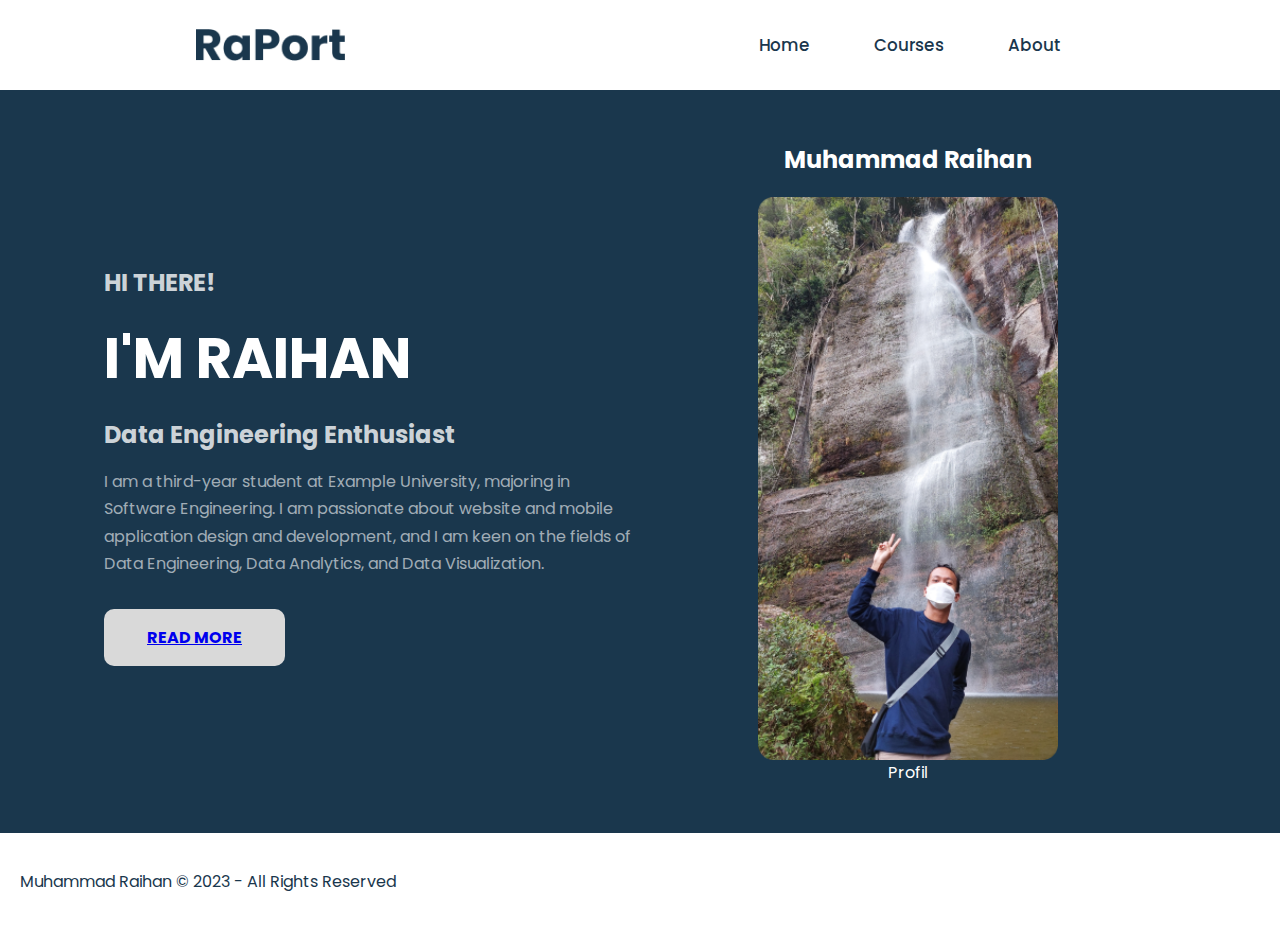
<file: Submission Dicoding/index.html>
<!DOCTYPE html>
<html lang="en">
  <head>
    <meta charset="UTF-8">
    <meta name="viewport" content="width=device-width, initial-scale=1.0">
    <meta name="description" content="This page is my impressive portfolio where I showcase all the top-notch training I have taken, the exceptional skills I have acquired, the outstanding projects I have done or am currently working on, and my contact information if you want to collaborate with me.">
    <title>RaPort</title>
 
    <!-- CSS Utama -->
    <link rel="stylesheet" href="css/style.css">
  </head>

  <body>
    <!-- Navigation Bar -->
    <header class="navbar-container">
      <div class="logo">
        <img src="img/RaPort.png" alt="Raihan's Portfolio">
      </div>
      <nav class="nav-list">
        <ul>
          <li><a href="index.html">Home</a></li>
          <li><a href="courses.html">Courses</a></li>
          <li><a href="about.html">About</a></li>
        </ul>
      </nav>
     </header>
     <!-- Navigation Bar -->

     <!-- Body -->
     <main>
      <div class="content">
        <div class="content-introduction">
          <h2 class="greetings">HI THERE!</h2>
          <h1 class="name">I'M RAIHAN</h1>
          <h2 class="role">Data Engineering Enthusiast</h2>
          <p>I am a third-year student at Example University, majoring in Software Engineering. I am passionate about website and mobile application design and development, and I am keen on the fields of Data Engineering, Data Analytics, and Data Visualization.</p>

          <button><a href="about.html">Read more</a></button>
        </div>
        
        <aside>
          <article class="profile">
            <header>
              <h2>Muhammad Raihan</h2>
              <figure>
                <img src="img/foto-profil.png" alt="Foto Profil">
                <figcaption>Profil</figcaption>
              </figure>
            </header>
          </article>
        </aside>
      </div>
     </main>
     <!-- Body -->

     <!-- Footer -->
     <footer>
      <p>Muhammad Raihan &#169; 2023 - All Rights Reserved</p>
     </footer>
     <!-- Footer -->
     
  </body>
</html>
</file>
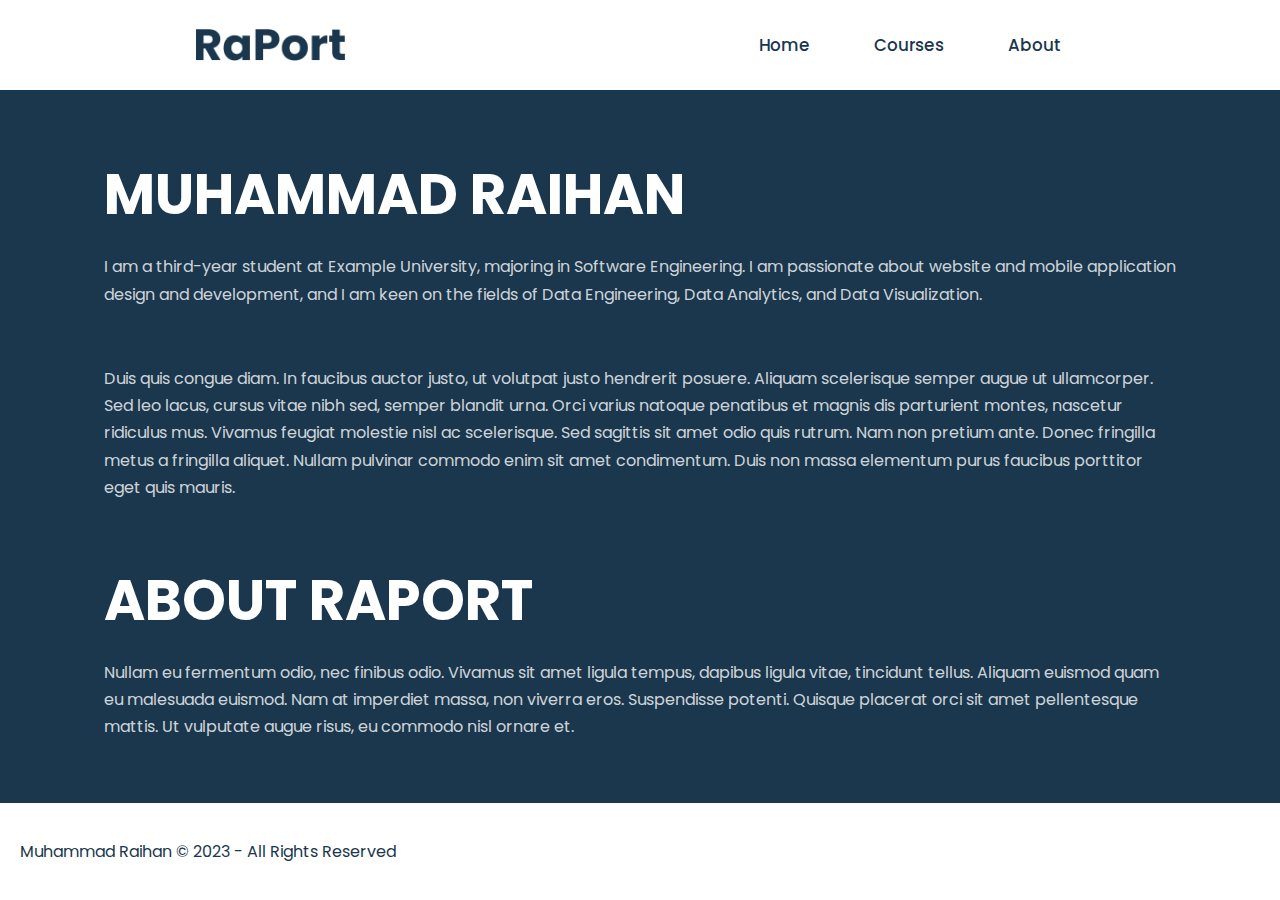
<file: Submission Dicoding/about.html>
<!DOCTYPE html>
<html lang="en">
  <head>
    <meta charset="UTF-8">
    <meta name="viewport" content="width=device-width, initial-scale=1.0">
    <title>About RaPort</title>
 
    <!-- CSS Utama -->
    <link rel="stylesheet" href="css/style.css">
  </head>

  <body>
    <!-- Navigation Bar -->
    <header class="navbar-container">
      <div class="logo">
        <img src="img/RaPort.png" alt="Raihan's Portfolio">
      </div>
      <nav class="nav-list">
        <ul>
          <li><a href="index.html">Home</a></li>
          <li><a href="courses.html">Courses</a></li>
          <li><a href="about.html">About</a></li>
        </ul>
      </nav>
     </header>
     <!-- Navigation Bar -->

     <!-- Body -->
     <main>
      <div class="about-content">
        <div class="about-content-introduction">
            <article>
                <h1 class="name">MUHAMMAD RAIHAN</h1>
                <p>I am a third-year student at Example University, majoring in Software Engineering. I am passionate about website and mobile application design and development, and I am keen on the fields of Data Engineering, Data Analytics, and Data Visualization.</p><br>
                <p>Duis quis congue diam. In faucibus auctor justo, ut volutpat justo hendrerit posuere. Aliquam scelerisque semper augue ut ullamcorper. Sed leo lacus, cursus vitae nibh sed, semper blandit urna. Orci varius natoque penatibus et magnis dis parturient montes, nascetur ridiculus mus. Vivamus feugiat molestie nisl ac scelerisque. Sed sagittis sit amet odio quis rutrum. Nam non pretium ante. Donec fringilla metus a fringilla aliquet. Nullam pulvinar commodo enim sit amet condimentum. Duis non massa elementum purus faucibus porttitor eget quis mauris.</p><br>
            </article>
            <article>
                <h1 class="name">ABOUT RAPORT</h1>
                <P>Nullam eu fermentum odio, nec finibus odio. Vivamus sit amet ligula tempus, dapibus ligula vitae, tincidunt tellus. Aliquam euismod quam eu malesuada euismod. Nam at imperdiet massa, non viverra eros. Suspendisse potenti. Quisque placerat orci sit amet pellentesque mattis. Ut vulputate augue risus, eu commodo nisl ornare et.</P>
            </article>
        </div>
      </div>
     </main>
     <!-- Body -->

     <footer>
      <p>Muhammad Raihan &#169; 2023 - All Rights Reserved</p>
     </footer>
  </body>
</html>
</file>
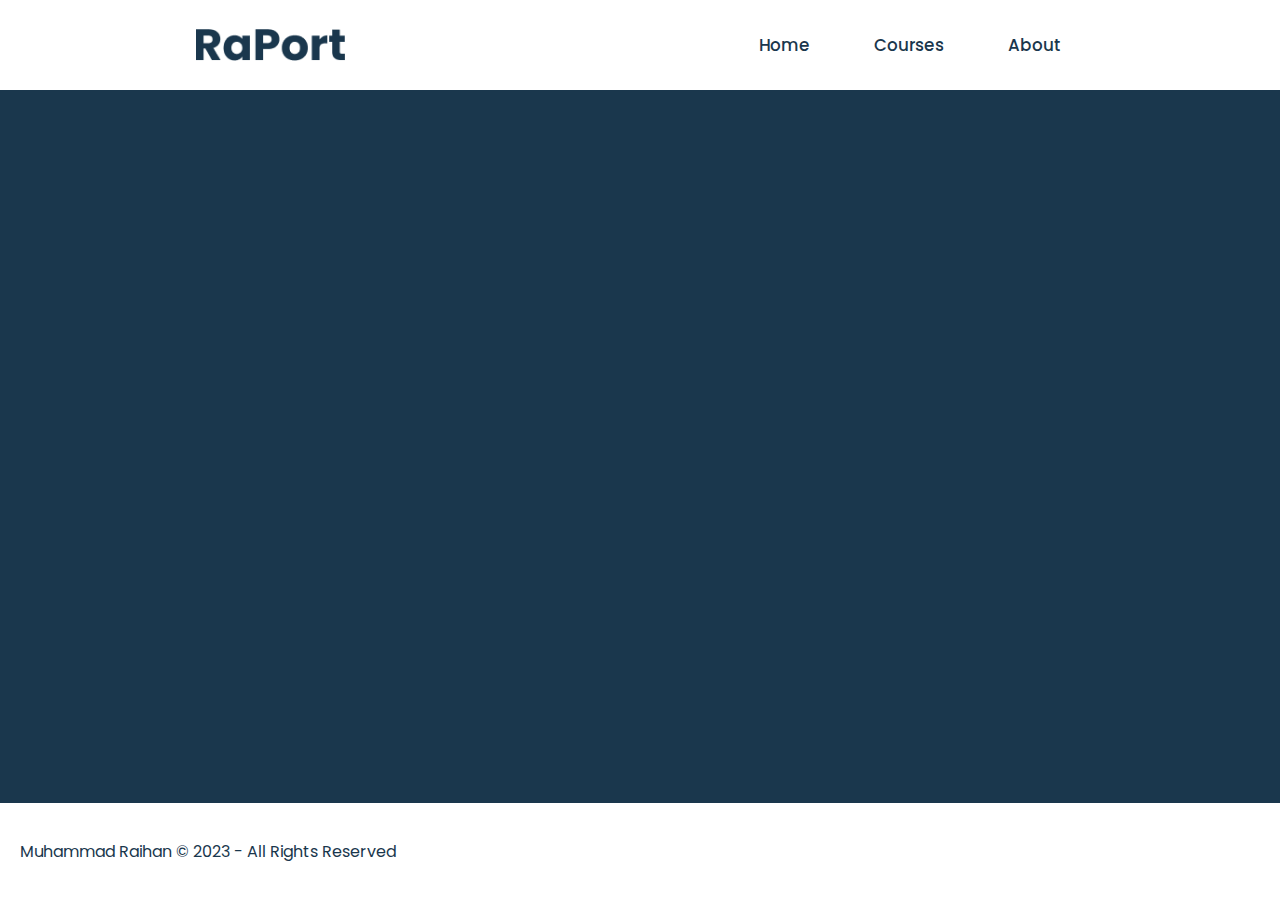
<file: Submission Dicoding/courses.html>
<!DOCTYPE html>
<html lang="en">
  <head>
    <meta charset="UTF-8">
    <meta name="viewport" content="width=device-width, initial-scale=1.0">
    <title>RaPort's Courses</title>
 
    <!-- CSS Utama -->
    <link rel="stylesheet" href="css/style.css">
  </head>

  <body>
    <!-- Navigation Bar -->
    <header class="navbar-container">
      <div class="logo">
        <img src="img/RaPort.png" alt="Raihan's Portfolio">
      </div>
      <nav class="nav-list">
        <ul>
          <li><a href="index.html">Home</a></li>
          <li><a href="courses.html">Courses</a></li>
          <li><a href="about.html">About</a></li>
        </ul>
      </nav>
     </header>
     <!-- Navigation Bar -->

     <!-- Body -->
     <main>
        <script>
            alert("Halaman ini masih dalam pengembangan, karena deadline Bangkit hari ini :')");
        </script>
     </main>
     <!-- Body -->

     <footer>
      <p>Muhammad Raihan &#169; 2023 - All Rights Reserved</p>
     </footer>
  </body>
</html>
</file>
<file: Submission Dicoding/css/style.css>
@import url('https://fonts.googleapis.com/css2?family=Poppins:ital,wght@0,700;1,500&display=swap');

*, *::before, *::after {
    box-sizing: border-box;
  }

  body {
    font-family: 'Poppins', sans-serif;
    margin: 0;
    background: rgba(26, 55, 77, 1);
    height: 100vh;
    display: flex;
    flex-direction: column;
  }

  .profile header {
    text-align: center;
  }

  header.navbar-container {
    max-width: auto;
    width: 100%;
    margin-inline: auto;
    display: flex;
    justify-content: space-around;
    align-items: center;
    background-color: white;
    padding-block: 1rem;
    z-index: 999;
    position: sticky;
    top: 0;
   }
    
   header.navbar-container .logo img {
    width: 150px;
    float: left;
   }

   header.navbar-container .nav-list ul {
    padding-left: 0;
    display: flex;
    justify-content: center;
    gap: 2rem 1rem;
  }
   
  header.navbar-container .nav-list li {
    list-style-type: none;
  }
   
  header.navbar-container .nav-list li a {
    text-decoration: none;
    font-size: 1.05rem;
    font-weight: 500;
    padding: .5rem 1.5rem;
    border-radius: 999px;
    transition: all .2s ease-in-out;
    color: #1A374D;
  }

  header.navbar-container .nav-list li:hover a {
    background-color: #1A374D;
    color: white;
  }

  main {
    max-width: 1200px;
    width: 100%;
    margin-inline: auto;
    padding: 2rem 4rem;
    flex: 1;
   
    display: flex;
    align-items: center;
  }

  main .content {
    flex: 1;
    display: flex;
    align-items: center;
  }

  main .about-content{
    flex: 1;
    display: flex;
    align-items: center;
  }

  main .content .content-introduction {
    flex: 1 1;
  }

  main .about-content .about-content-introduction {
    flex: 1 1;
  }

  main .content .content-introduction .greetings{
    color: rgba(255, 255, 255, 0.800000011920929);
    font-size: 1.5rem;
    margin-block: 0.5rem;
  }

  main .content .content-introduction .role {
    color: rgba(255, 255, 255, 0.800000011920929);
    font-size: 1.5rem;
    margin-block: 0.5rem;
  }

  main .content .content-introduction .name {
    font-size: 3.5rem;
    margin-block: 1rem;
    color: rgba(255, 255, 255, 1);
  }

  main .about-content .about-content-introduction .name {
    font-size: 3.5rem;
    margin-block: 1rem;
    color: rgba(255, 255, 255, 1);
  }

  main .content .content-introduction p {
    line-height: 1.7rem;
    font-size: 1rem;
    color: rgba(255, 255, 255, 0.6000000238418579);
    font-style: normal;
  }

  main .about-content .about-content-introduction p {
    line-height: 1.7rem;
    font-size: 1rem;
    color: rgba(255, 255, 255, 0.800000011920929);
    font-style: normal;
  }

  main .content .content-introduction button {
    padding: .8rem 2.5rem;
    margin-block-start: 1rem;
    text-transform: uppercase;
    font-weight: 700;
    font-size: 1rem;
    font-family: 'Poppins', sans-serif;
    color: #1A374D;
   
    border: 3px solid transparent;
    border-top-left-radius: 10px;
    border-top-right-radius: 10px;
    border-bottom-left-radius: 10px;
    border-bottom-right-radius: 10px;
    background-color: rgba(217, 217, 217, 1);
    cursor: pointer;
    transition: all .15s ease-in;
  }

  main .content .content-description button:hover {
    border: 3px solid #2D3E50;
    color: #2D3E50;
    background-color: transparent;
  }

  main .content .content-description button:hover {
    border: 3px solid #2D3E50;
    color: #2D3E50;
    background-color: transparent;
  }

  aside .profile header figure img {
    flex: 1;
    display: flex;
    margin: auto;
    min-width: 250px;
    width: 300px;
  }

  aside {
    flex: 1;
    color: white;
  }

  footer {
    padding: 20px;
    color: #1A374D;
    background-color: white;
  }

  @media screen and (max-width: 768px) {
    header.navbar-container {
      flex-direction: column;
    }

    header.navbar-container .nav-list ul {
      flex-wrap: wrap;
      column-gap: .5rem;
    }

    main .content {
      flex-direction: column;
    }

    main {
      padding: 1rem 3rem;
    }

    main .content .content-description .greetings {
      font-size: 3rem;
    }

    main .content .content-description .role {
      font-size: 3rem;
    }

    main .content .content-description .name {
      font-size: 3rem;
    }
   
    main .content .content-introduction p {
      font-size: 1rem;
    }
   
    main .content .content-image {
      order: -1;
    }
  }
</file>
